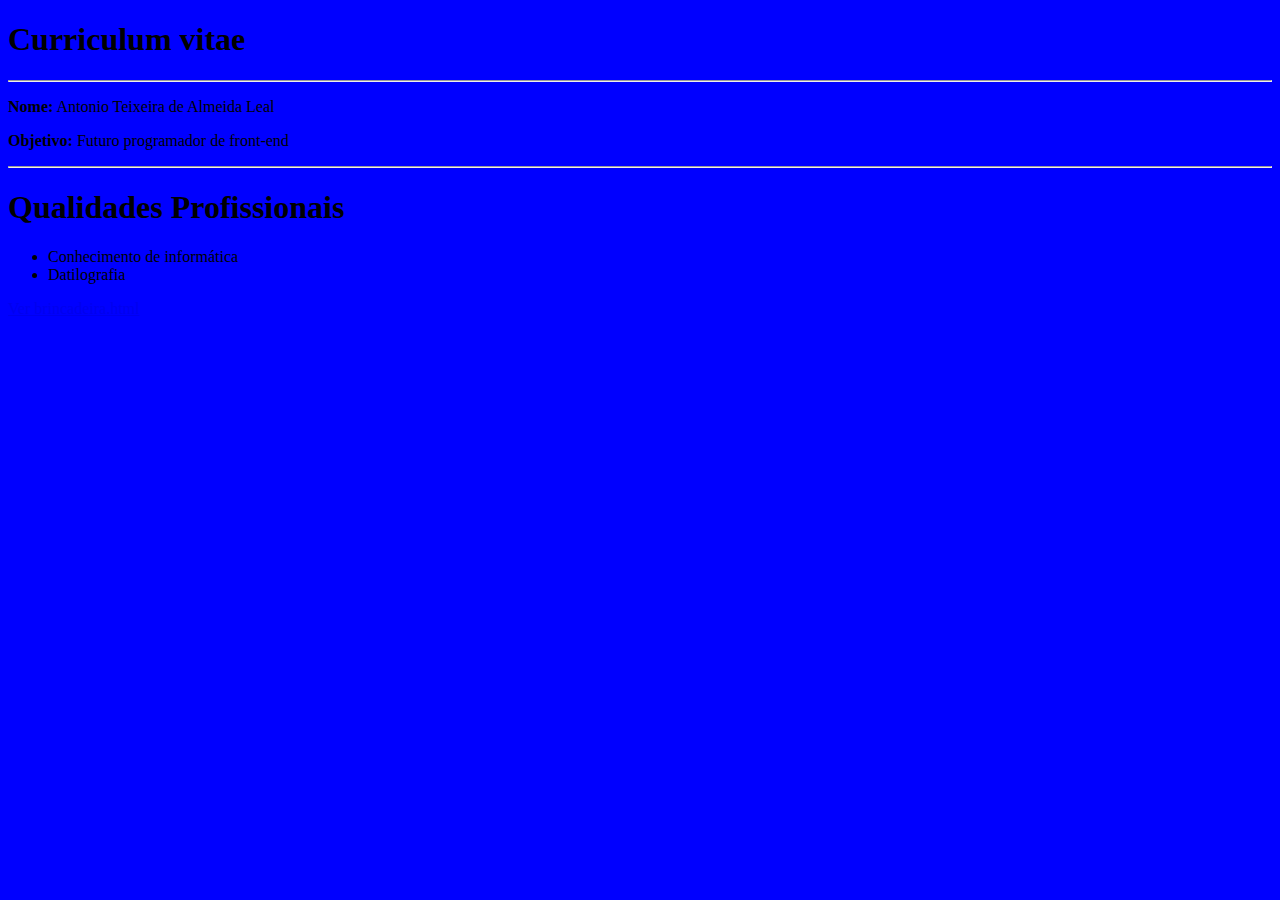
<file: desafio_ curriculo.html>
<!DOCTYPE html>
<html lang="pt-br">

<head>
    <meta charset="UTF-8">
    <title>desafio_currículo.html</title>
    <h1> Curriculum vitae </h1>
    <link rel="stylesheet" href="./desafio.css" />
    <hr>
</head>

<body class="body">

    <p> <strong>Nome:</strong> Antonio Teixeira de Almeida Leal </p>
    <p> <strong>Objetivo:</strong> Futuro programador de front-end </p>

    <hr>

    <h1> Qualidades Profissionais </h1>
    <ul>

        <li> Conhecimento de informática</li>
        <li> Datilografia </li>
    </ul>

    <a href="Brincadeira.html" target="_blank"> Ver brincadeira.html </a>
</body>

</html>
</file>
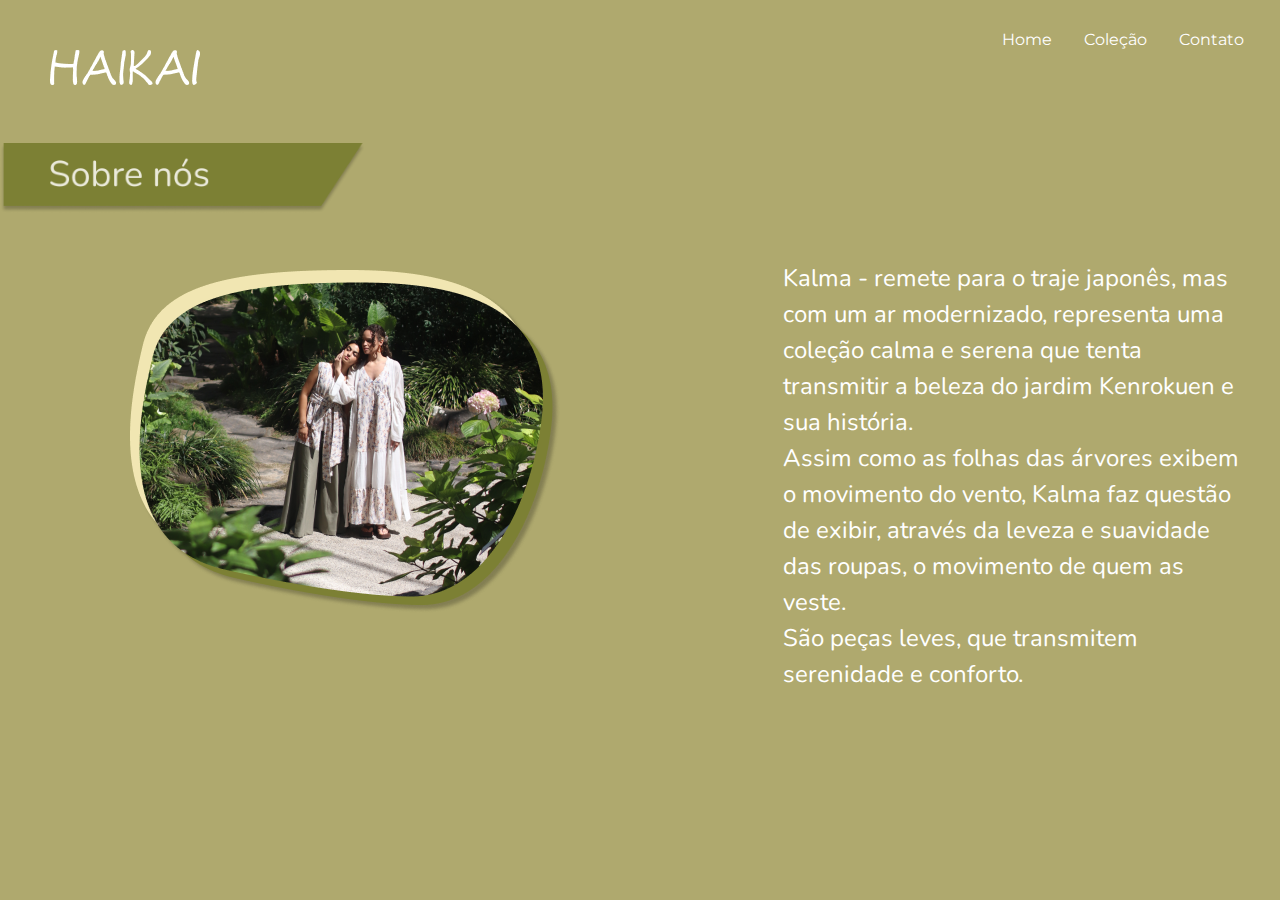
<file: Desafio figma/sobre-nos.html>
<!DOCTYPE html>
<html lang="pt-br">
<head>
    
    <meta charset="UTF-8">
    <meta name="viewport" content="width=device-width, initial-scale=1.0">
    <title>HAIKAI - Figma</title>
    <link rel="preconnect" href="https://fonts.googleapis.com">
    <link rel="preconnect" href="https://fonts.gstatic.com" crossorigin>
    <link href="https://fonts.googleapis.com/css2?family=Nunito:ital,wght@0,200..1000;1,200..1000&display=swap" rel="stylesheet">
    <link rel="preconnect" href="https://fonts.googleapis.com">
    <link rel="preconnect" href="https://fonts.gstatic.com" crossorigin>
    <link href="https://fonts.googleapis.com/css2?family=Montserrat:ital,wght@0,100..900;1,100..900&display=swap" rel="stylesheet">
    <link rel="preconnect" href="https://fonts.googleapis.com">
    <link rel="preconnect" href="https://fonts.gstatic.com" crossorigin>
    <link href="https://fonts.googleapis.com/css2?family=Nunito+Sans:ital,opsz,wght@0,6..12,200..1000;1,6..12,200..1000&display=swap" rel="stylesheet">
    <link href="https://cdn.jsdelivr.net/npm/bootstrap@5.3.3/dist/css/bootstrap.min.css" rel="stylesheet" integrity="sha384-QWTKZyjpPEjISv5WaRU9OFeRpok6YctnYmDr5pNlyT2bRjXh0JMhjY6hW+ALEwIH" crossorigin="anonymous">
    <link rel="stylesheet" href="css/sobre-nos.css">
  </head>
<body class="body">
    <ul class="nav justify-content-end " style="margin-top: 20px; margin-right: 20px;">
      <li class="nav-item">
        <a class="nav-link" href="index.html" style="color: white; font-family: Montserrat, sans-serif;">Home</a>
      </li>
      <li class="nav-item">
        <a class="nav-link active" aria-current="page" href="colecao.html" style="color: white; font-family: Montserrat, sans-serif; font-weight: 400px;">Coleção</a>
      </li>
      <li class="nav-item">
        <a class="nav-link" href="contato.html" style="color: white; font-family: Montserrat, sans-serif;">Contato</a>
      </li>
    </ul>
    <div class="imagem">
        <img src="img/imagem.png" alt="Sobre-logo">
    </div>
    <div class="logo-sobre-nos"> 
      <img src="img/Sobre_nos.png" alt="Sobre-nos-foto">
    </div>
      <div class="logo">
        <img src="img/HAIKAI.png" alt="logo">
      </div>
      <div class="container">
        <p class="text-left" style="color: white; font-family: Nunito, sans-serif; font-weight: 400px;">Kalma - remete para o traje japonês, mas com um ar modernizado, representa uma coleção calma e serena que tenta transmitir a beleza do jardim Kenrokuen e sua história.
          <br>
          Assim como as folhas das árvores exibem o movimento do vento, Kalma faz questão de exibir, através da leveza e suavidade das roupas, o movimento de quem as veste.
          <br>
          São peças leves, que transmitem serenidade e conforto.</p>
      </div>

</div>
</body>
</html>
</file>
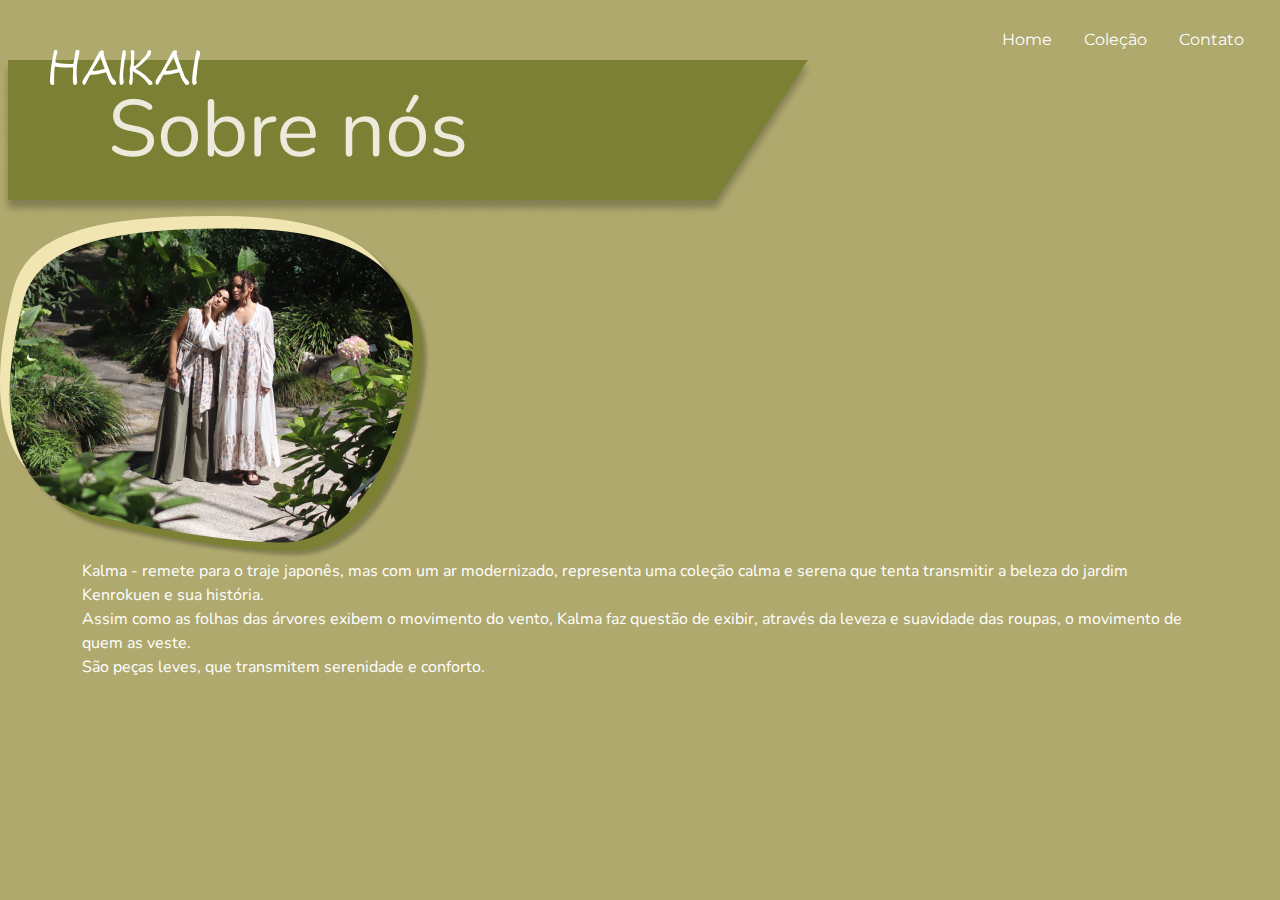
<file: Desafio figma/Sobre_nós.html>
<!DOCTYPE html>
<html lang="pt-br">
<head>
    <link rel="stylesheet" href="Sobre_nós.css">
    <meta charset="UTF-8">
    <meta name="viewport" content="width=device-width, initial-scale=1.0">
    <title>HAIKAI - Figma</title>
    <link rel="preconnect" href="https://fonts.googleapis.com">
    <link rel="preconnect" href="https://fonts.gstatic.com" crossorigin>
    <link href="https://fonts.googleapis.com/css2?family=Nunito:ital,wght@0,200..1000;1,200..1000&display=swap" rel="stylesheet">
    <link rel="preconnect" href="https://fonts.googleapis.com">
    <link rel="preconnect" href="https://fonts.gstatic.com" crossorigin>
    <link href="https://fonts.googleapis.com/css2?family=Montserrat:ital,wght@0,100..900;1,100..900&display=swap" rel="stylesheet">
    <link rel="preconnect" href="https://fonts.googleapis.com">
    <link rel="preconnect" href="https://fonts.gstatic.com" crossorigin>
    <link href="https://fonts.googleapis.com/css2?family=Nunito+Sans:ital,opsz,wght@0,6..12,200..1000;1,6..12,200..1000&display=swap" rel="stylesheet">
    <link href="https://cdn.jsdelivr.net/npm/bootstrap@5.3.3/dist/css/bootstrap.min.css" rel="stylesheet" integrity="sha384-QWTKZyjpPEjISv5WaRU9OFeRpok6YctnYmDr5pNlyT2bRjXh0JMhjY6hW+ALEwIH" crossorigin="anonymous">
</head>
<body class="body">
    <ul class="nav justify-content-end " style="margin-top: 20px; margin-right: 20px;">
      <li class="nav-item">
        <a class="nav-link" href="index.html" style="color: white; font-family: Montserrat, sans-serif;">Home</a>
      </li>
      <li class="nav-item">
        <a class="nav-link active" aria-current="page" href="Coleção.html" style="color: white; font-family: Montserrat, sans-serif; font-weight: 400px;">Coleção</a>
      </li>
      <li class="nav-item">
        <a class="nav-link" href="Redes_sociais.html" style="color: white; font-family: Montserrat, sans-serif;">Contato</a>
      </li>
    </ul>
    <div class="imagem">
        <img src="img/imagem.png" alt="Sobre-logo">
    </div>
    <div class="logo-sobre-nos"> 
      <img src="img/Sobre_nos.png" alt="Sobre-nos-foto">
    </div>
      <div class="logo">
        <img src="img/HAIKAI.png" alt="logo">
      </div>
      <div class="container">
        <p class="text-left" style="color: white; font-family: Nunito, sans-serif; font-weight: 400px;">Kalma - remete para o traje japonês, mas com um ar modernizado, representa uma coleção calma e serena que tenta transmitir a beleza do jardim Kenrokuen e sua história.
          <br>
          Assim como as folhas das árvores exibem o movimento do vento, Kalma faz questão de exibir, através da leveza e suavidade das roupas, o movimento de quem as veste.
          <br>
          São peças leves, que transmitem serenidade e conforto.</p>
      </div>

</div>
</body>
</html>
</file>
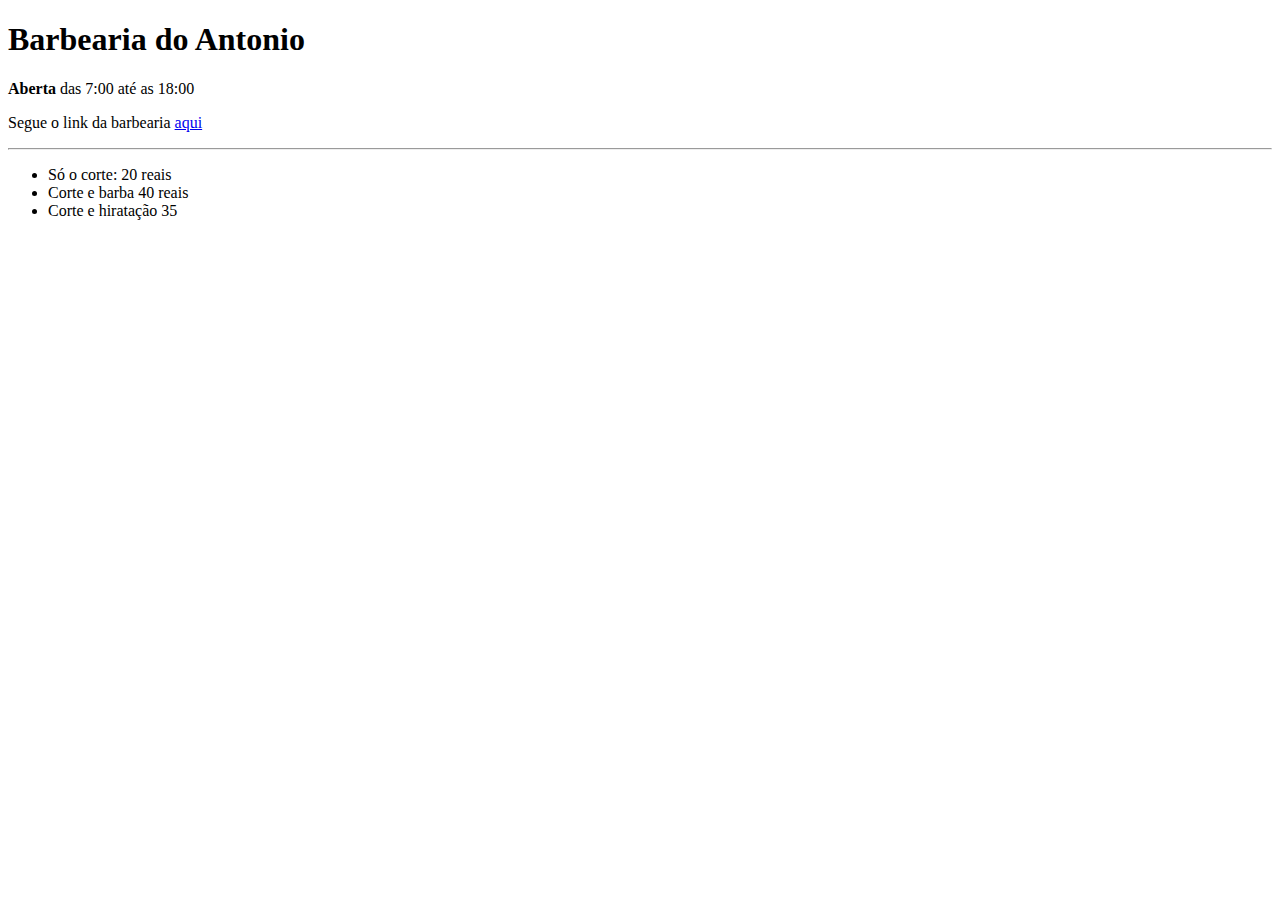
<file: portifólio/Brincadeira.html>
<!DOCTYPE html>
<html lang="pt-br">
<head>
    <meta charset="UTF-8">
    <title>Babearia do Antonio</title>
    <h1>Barbearia do Antonio</h1>
</head>
<body>
    <p> <strong>Aberta</strong> das 7:00 até as 18:00 </p>
    <p> Segue o link da barbearia <a href="https://www.udemy.com/course/curso-web-design-fundamentos-aprenda-html-css-e-javascript/learn/lecture/36730964#announcements/9194694/" target="_blank">aqui</a>
    </p>

    <hr>

    
    <ul>
        <li> Só o corte: 20 reais </li>
        <li> Corte e barba 40 reais </li>
        <li> Corte e hiratação 35 </li>
        <!--só- pra mim-->

    </ul>
    
</body>
</html>
</file>
<file: desafio.css>
.body{
    background-color: blue;
}
</file>
<file: Desafio figma/css/sobre-nos.css>
.body {
    background: #afa96e;
    margin: 0;
    padding: 0;
    box-sizing: border-box;
}

.logo {
    width: 150px;
    height: 35px;
    position: absolute;
    top: 50px;
    left: 50px;
    margin-right: 20px;
}

.imagem {
    display: flex;
    width: 400px;
    height: 70px;
    top: 143px;
    position: absolute;
}

.logo-sobre-nos {
    width: 422.44px;
    height: 335px;
    position: absolute;
    top: 270px;
    left: 130px;
    border: 1px;
}

.container p {
    width: 469px;
    height: 336px;
    font-size: 1.5rem;
    margin-top: 200px;
    margin-left: 701px;
    display: flex;
    font-weight: 400px;
}

@media screen and (max-width: 1000px) {
    .container p {
        width: 375,2px;
        height: 268,8px;
        font-size: 1.2rem;
        margin-top: 600px;
        margin-left: 70px;
        display: block;
    }
}
</file>
<file: Desafio figma/Sobre_nós.css>
.body {
    background: #afa96e;
    margin: 0;
    padding: 0;
    box-sizing: border-box;
}

.logo {
    width: 150px;
    height: 35px;
    position: absolute;
    top: 50px;
    left: 50px;
    margin-right: 20px;
}

.Sobre_nos {
    width: 400px;
    height: 70px;
    top: 143px;
    position: absolute;
    justify-content: space-around;
}

.imagem {
    justify-content: start;
    display: flex;
}

.Sobre_nos_foto {
    width: 422.44px;
    height: 335px;
    justify-content: space-around;
    margin-top: 270px;
    margin-left: 130px;
}

.texto {
    width: 469px;
    height: 336px;
    position: absolute;
    top: 255px;
    left: 701px;
    font-family: "Nunito", sans-serif;
    font-size: 24px;
    font-weight: 400px;
    font-style: normal;
    color: white;
    justify-content: space-around;
    line-height: 28px;
}
</file>
